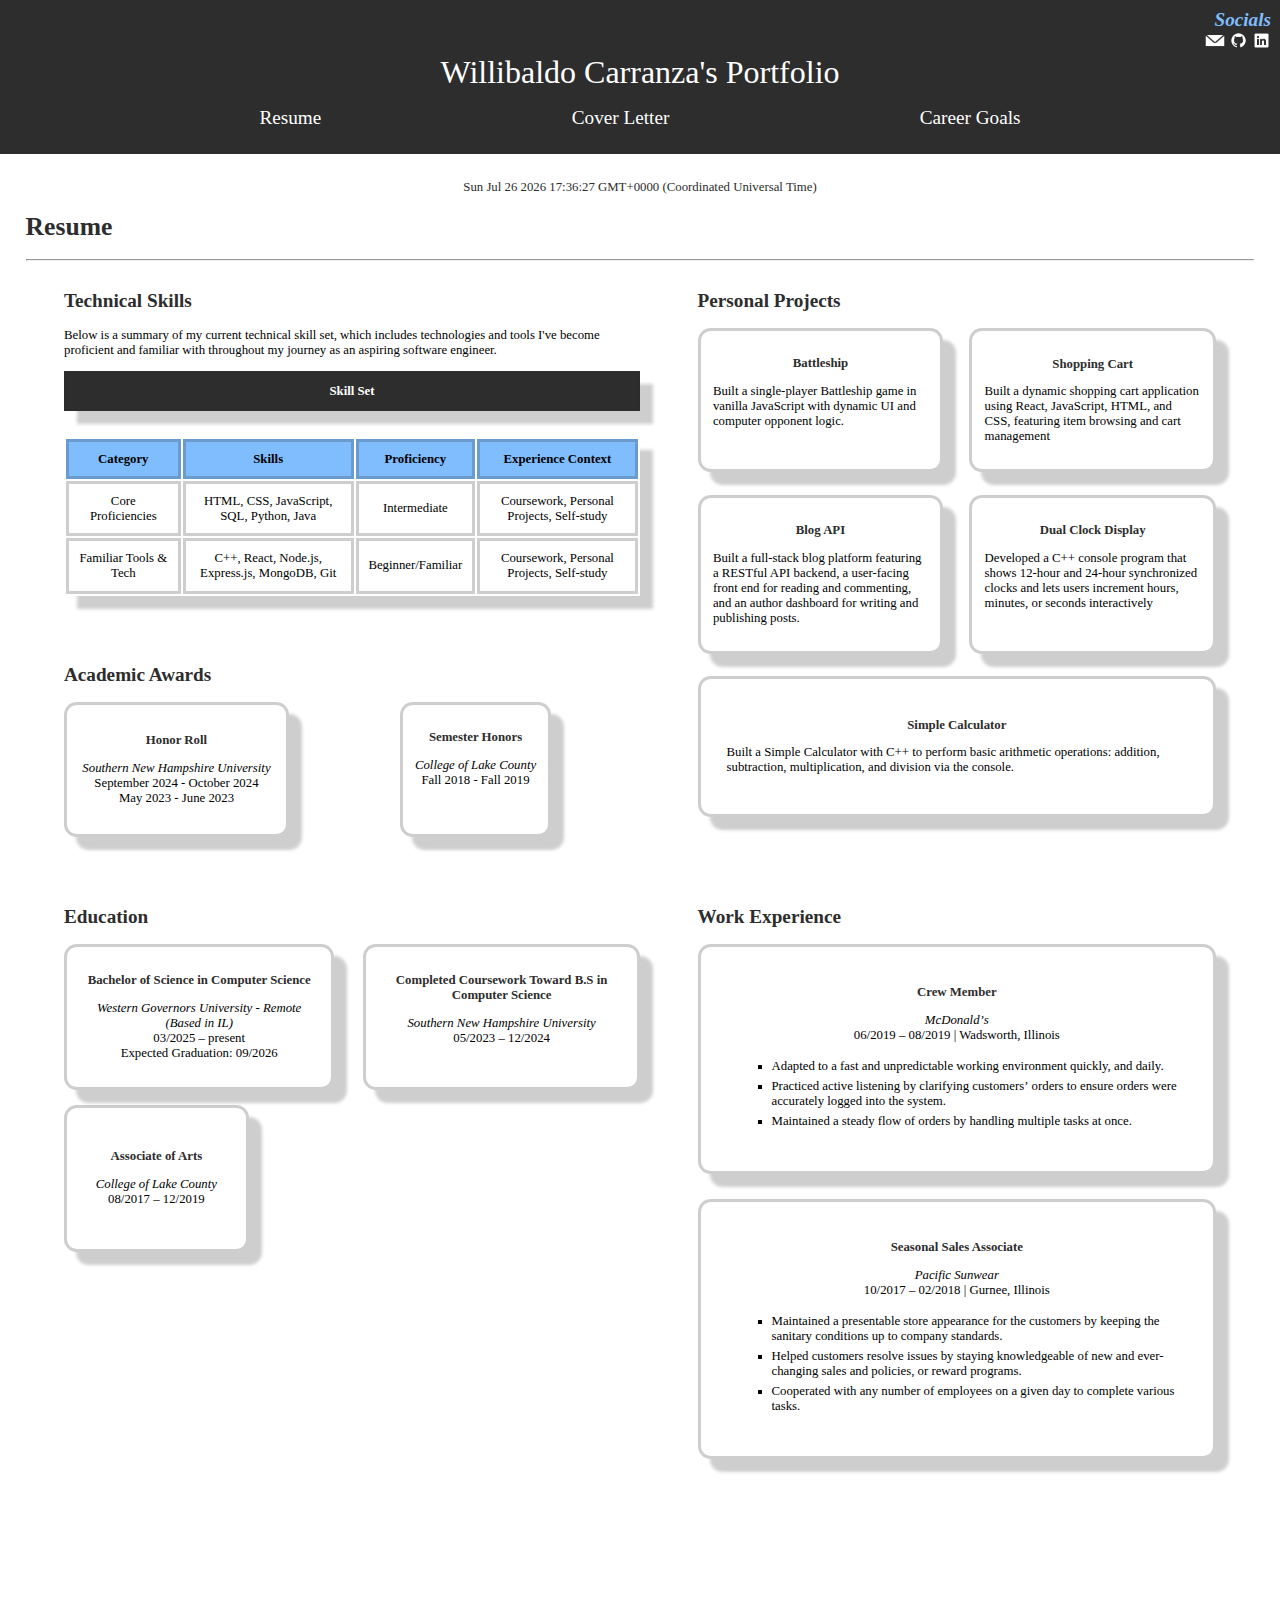
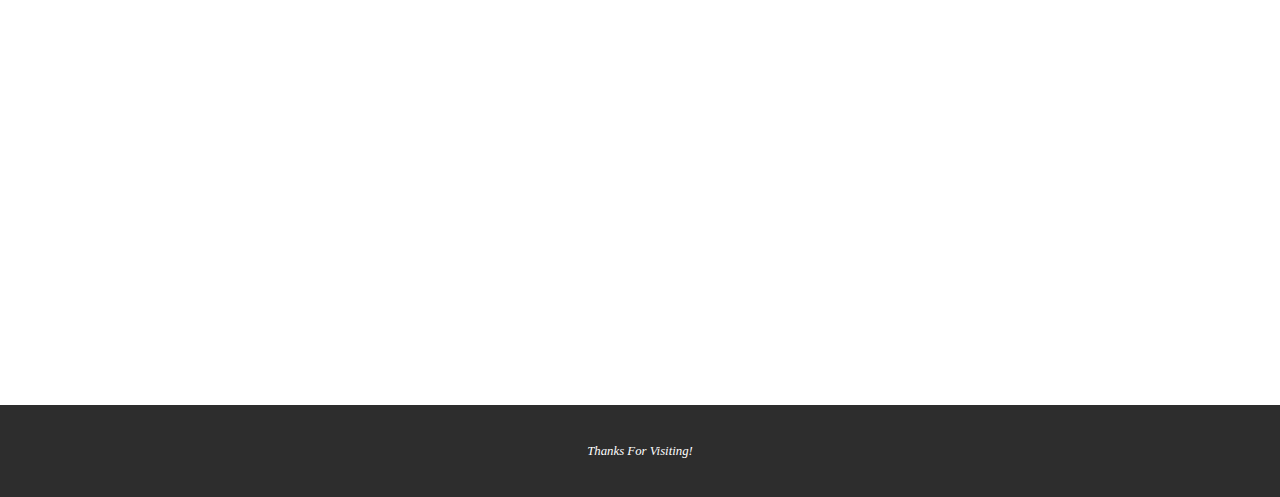
<file: index.html>
<!DOCTYPE html>
<html lang="en-US" dir="ltr">
    <head>
        <meta charset="utf-8">
        <meta name="viewport" content="width=device-width, initial-scale=1">
        <link href="css/styles.css" rel="stylesheet">
        <script src="index.js" defer></script>
        <title>Willibaldo Carranza Portfolio</title>
    </head>
    <body>
        <header>
            <div id="social-container">
                <h2><em>Socials</em></h2>
                <span>
                    <a href="mailto:willibaldo.carranza@gmail.com"><img src="images/white-email.png" alt="Email Envelope"></a>
                    <a href="https://github.com/Willibaldo-Carranza"><img src="images/white-github.png" alt="GitHub logo"></a>
                    <a href="https://www.linkedin.com/in/willibaldo-carranza-1b04971bb/"><img src="images/white-linkedin.png" alt="LinkedIn logo"></a>
                </span>
            </div>
            <div id="title-container">
                <a id="site-title" href="index.html">Willibaldo Carranza's Portfolio</a>
            </div>
            <nav id="main-nav">
                <ul>
                    <li><a href="index.html">Resume</a></li>
                    <li><a href="coverletter.html">Cover Letter</a></li>
                    <li><a href="goals.html">Career Goals</a></li>
                </ul>
            </nav>
        </header>
        <main class="index-main">
            <div id="date-container"></div>
            <h1>Resume</h1>
            <hr>
            <div class="resume-grid">
                <section id="technical-skills">
                    <div class="skill-container">
                        <h2>Technical Skills</h2>
                        <p>Below is a summary of my current technical skill set, which includes technologies and tools I've become proficient and familiar with throughout my journey as an aspiring software engineer.</p>
                    </div>
                    <table>
                        <caption>Skill Set</caption>
                        <thead>
                            <tr>
                                <th scope="col">Category</th>
                                <th scope="col">Skills</th>
                                <th scope="col">Proficiency</th>
                                <th scope="col">Experience Context</th>
                            </tr>
                        </thead>
                        <tbody>
                            <tr>
                                <td>Core Proficiencies</td>
                                <td>HTML, CSS, JavaScript, SQL, Python, Java</td>
                                <td>Intermediate</td>
                                <td>Coursework, Personal Projects, Self-study</td>
                            </tr>
                            <tr>
                                <td>Familiar Tools & Tech</td>
                                <td>C++, React, Node.js, Express.js, MongoDB, Git</td>
                                <td>Beginner/Familiar</td>
                                <td>Coursework, Personal Projects, Self-study</td>
                            </tr>
                        </tbody>
                    </table>
                </section>
                <hr>
                <section id="personal-projects" class="full-row">
                    <h2>Personal Projects</h2>
                    <div class="project-grid">
                        <article class="battleship">
                            <h3>Battleship</h3>
                            <p>Built a single-player Battleship game in vanilla JavaScript with dynamic UI and computer opponent logic.</p>
                        </article>
                        <article class="cart">
                            <h3>Shopping Cart</h3>
                            <p>Built a dynamic shopping cart application using React, JavaScript, HTML, and CSS, featuring item browsing and cart management</p>
                        </article>
                        <article class="blog">
                            <h3>Blog API</h3>
                            <p>Built a full-stack blog platform featuring a RESTful API backend, a user-facing front end for reading and commenting, and an author dashboard for writing and publishing posts.</p>
                        </article>
                        <article class="clock">
                            <h3>Dual Clock Display</h3>
                            <p>Developed a C++ console program that shows 12-hour and 24-hour synchronized clocks and lets users increment hours, minutes, or seconds interactively</p>
                        </article>
                        <article class="calculator full-row">
                            <h3>Simple Calculator</h3>
                            <p>Built a Simple Calculator with C++ to perform basic arithmetic operations: addition, subtraction, multiplication, and division via the console.</p>
                        </article>
                    </div>
                </section>
                <hr>
                <section id="education">
                    <h2>Education</h2>
                    <div class="education-grid">
                        <article>
                            <h3>Bachelor of Science in Computer Science</h3>
                            <p><em>Western Governors University - Remote (Based in IL)</em><br>
                            03/2025 – present<br>
                            Expected Graduation: 09/2026</p>
                        </article>
                        <article>
                            <h3>Completed Coursework Toward B.S in Computer Science</h3>
                            <p><em>Southern New Hampshire University</em><br>
                            05/2023 – 12/2024</p>
                        </article>
                        <article class="full-row">
                            <h3>Associate of Arts</h3>
                            <p><em>College of Lake County</em><br>
                            08/2017 – 12/2019</p>
                        </article>
                    </div>
                </section>
                <hr>
                <section id="academic-awards">
                    <h2>Academic Awards</h2>
                    <div class="academic-grid">
                        <article>
                            <h3>Honor Roll</h3>
                            <p><em>Southern New Hampshire University</em><br>
                            September 2024 - October 2024<br>
                            May 2023 - June 2023</p>
                        </article>
                        <article>
                            <h3>Semester Honors</h3>
                            <p><em>College of Lake County</em><br>
                            Fall 2018 - Fall 2019</p>
                        </article>
                    </div>
                </section>
                <hr>
                <section id="work-experience">
                    <h2>Work Experience</h2>
                    <div class="work-grid">
                        <article>
                            <h3>Crew Member</h3>
                            <p><em>McDonaldʼs</em><br>
                            06/2019 – 08/2019 | Wadsworth, Illinois</p>
                            <ul>
                                <li>Adapted to a fast and unpredictable working environment quickly, and daily.</li>
                                <li>Practiced active listening by clarifying customersʼ orders to ensure orders were accurately logged into the system.</li>
                                <li>Maintained a steady flow of orders by handling multiple tasks at once.</li>
                            </ul>
                        </article>
                        <article>
                            <h3>Seasonal Sales Associate</h3>
                            <p><em>Pacific Sunwear</em><br>
                            10/2017 – 02/2018 | Gurnee, Illinois</p>
                            <ul>
                                <li>Maintained a presentable store appearance for the customers by keeping the sanitary conditions up to company standards.</li>
                                <li>Helped customers resolve issues by staying knowledgeable of new and ever-changing sales and policies, or reward programs.</li>
                                <li>Cooperated with any number of employees on a given day to complete various tasks.</li>
                            </ul>
                        </article>
                    </div>
                </section>
            </div>
        </main>
        <footer>
            <p><em>Thanks For Visiting!</em></p>
        </footer>
    </body>
</html>
</file>
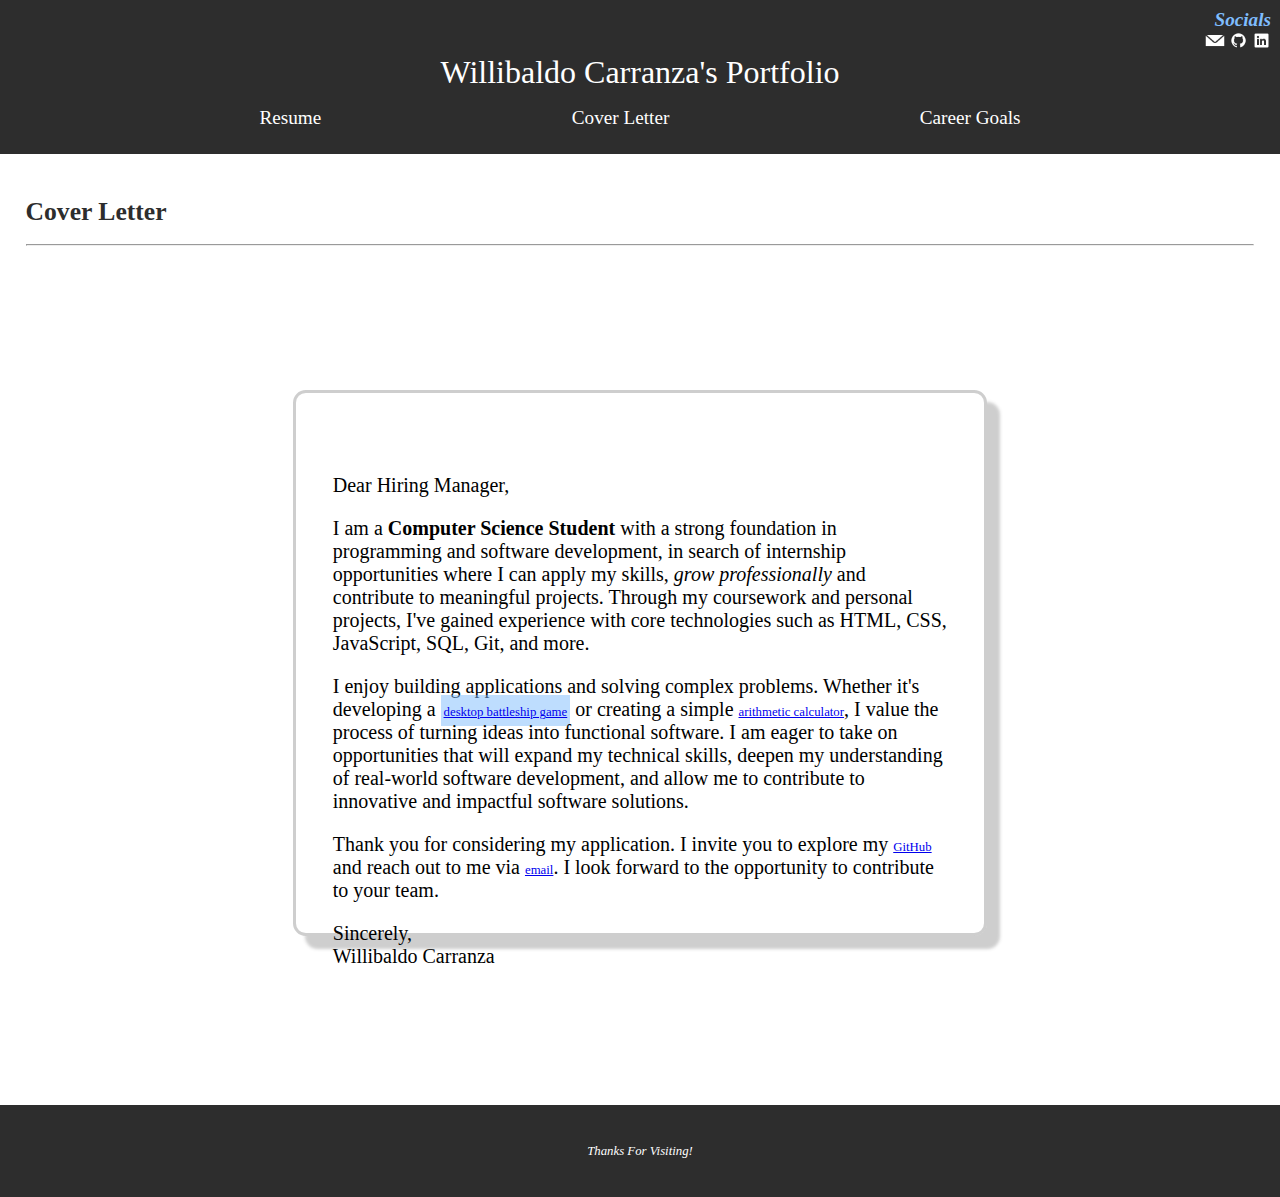
<file: coverletter.html>
<!DOCTYPE html>
<html lang="en-US" dir="ltr" class="cv-html">
    <head>
        <meta charset="utf-8">
        <meta name="viewport" content="width=device-width, initial-scale=1">
        <link href="css/styles.css" rel="stylesheet">
        <title>Carranza Portfolio</title>
    </head>
    <body>
        <header>
            <div id="social-container">
                <h2><em>Socials</em></h2>
                <span>
                    <a href="mailto:willibaldo.carranza@gmail.com"><img src="images/white-email.png" alt="Email Envelope"></a>
                    <a href="https://github.com/magik-dev"><img src="images/white-github.png" alt="GitHub logo"></a>
                    <a href="https://www.linkedin.com/in/willibaldo-carranza-1b04971bb/"><img src="images/white-linkedin.png" alt="LinkedIn logo"></a>
                </span>
            </div>
            <div id="title-container">
                <a id="site-title" href="index.html">Willibaldo Carranza's Portfolio</a>
            </div>
            <nav id="main-nav">
                <ul>
                    <li><a href="index.html">Resume</a></li>
                    <li><a href="coverletter.html">Cover Letter</a></li>
                    <li><a href="goals.html">Career Goals</a></li>
                </ul>
            </nav>
        </header>
        <main>
            <h1>Cover Letter</h1>
            <hr>
            <section id="letter-container">
                <article>
                    <p>Dear Hiring Manager,</p>
                    <p>I am a <strong>Computer Science Student</strong> with a strong foundation in programming and software development, in search of internship opportunities where I can apply my skills, <em>grow professionally</em> and contribute to meaningful projects. Through my coursework and personal projects, I've gained experience with core technologies such as <span>HTML, CSS, JavaScript, SQL, Git</span>, and more.</p>
                    <p>I enjoy building applications and solving complex problems. Whether it's developing a <mark><a href="https://magik-dev.github.io/battleship/">desktop battleship game</a></mark> or creating a simple <a href="https://github.com/magik-dev/SimpleCalculator">arithmetic calculator</a>, I value the process of turning ideas into functional software. I am eager to take on opportunities that will expand my technical skills, deepen my understanding of real-world software development, and allow me to contribute to innovative and impactful software solutions.</p>
                    <p>Thank you for considering my application. I invite you to explore my <a href="https://github.com/magik-dev">GitHub</a> and reach out to me via <a href="mailto:willibaldo.carranza@gmail.com">email</a>. I look forward to the opportunity to contribute to your team.</p>
                    <p>
                        Sincerely,<br>
                        Willibaldo Carranza
                    </p>
                </article>
            </section>
        </main>
        <footer>
            <p><em>Thanks For Visiting!</em></p>
        </footer>
    </body>
</html>
</file>
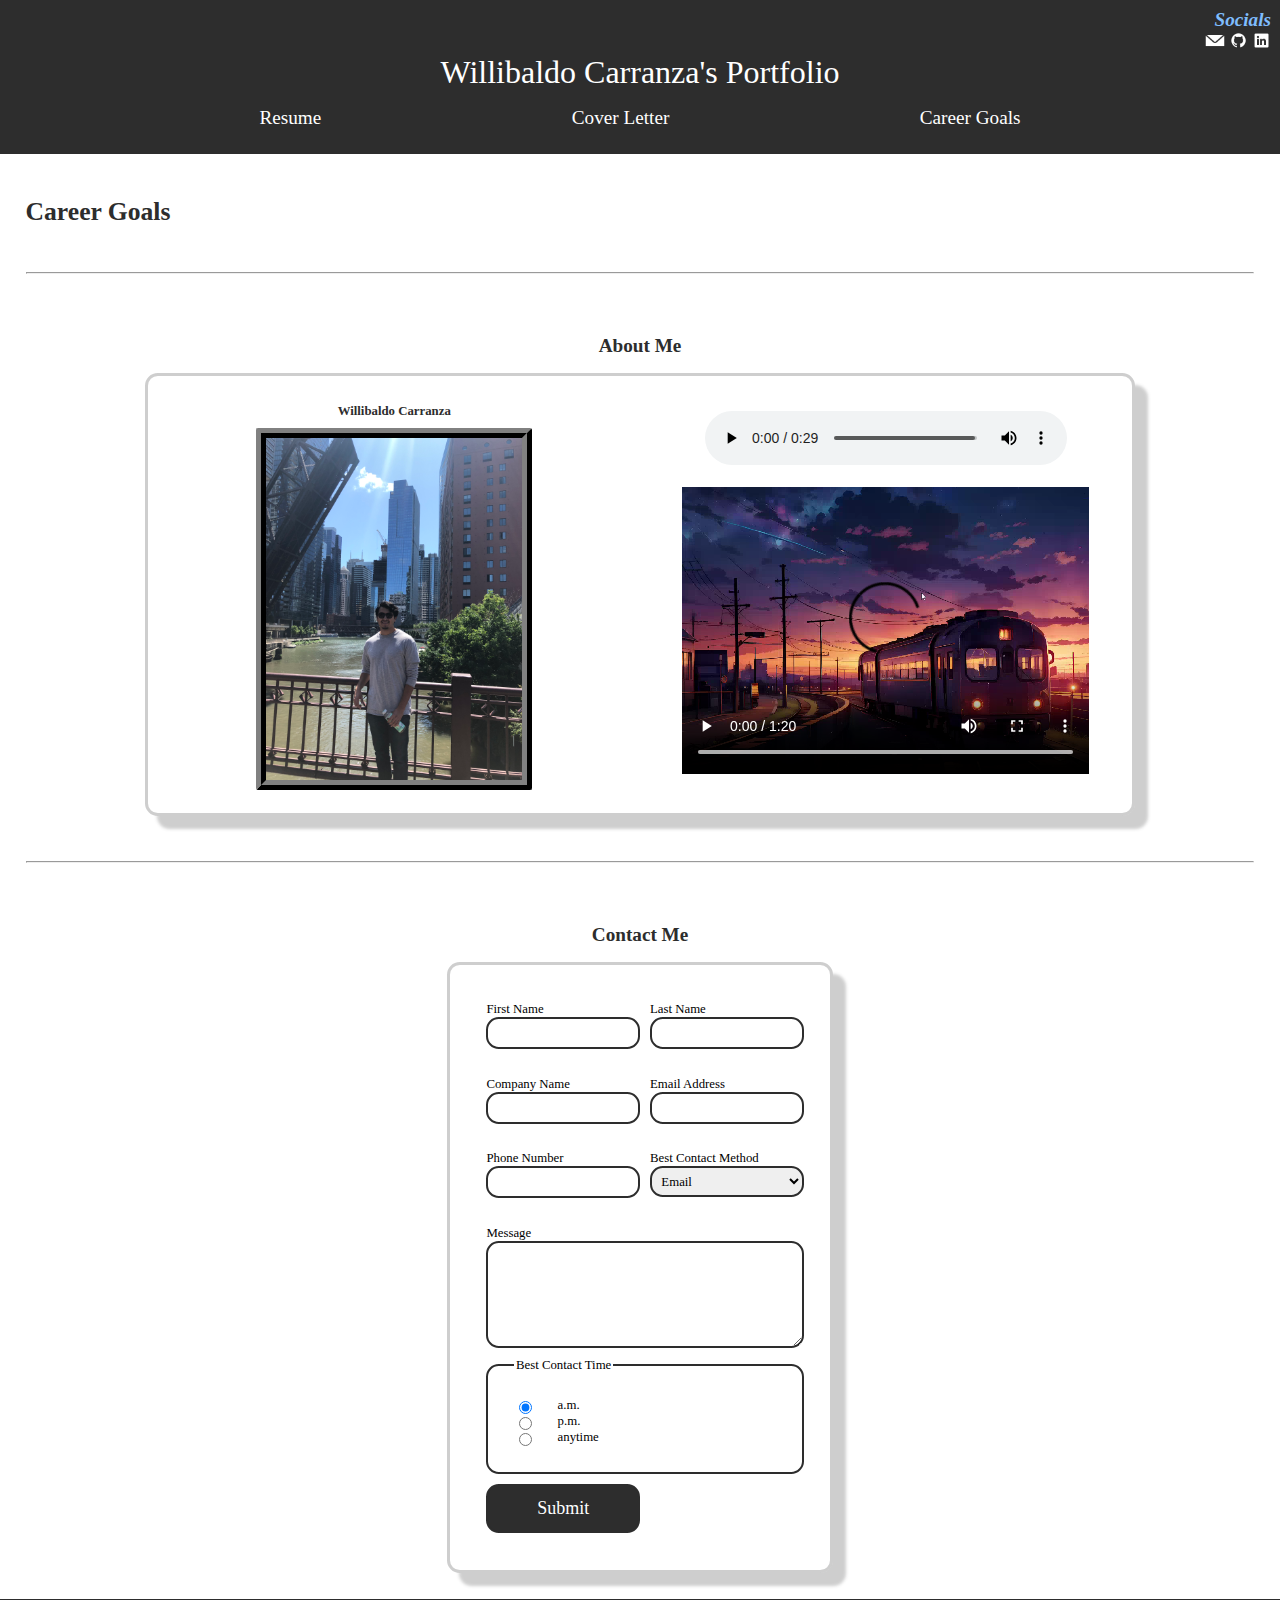
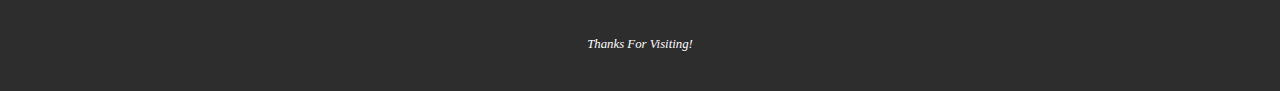
<file: goals.html>
<!DOCTYPE html>
<html lang="en-US" dir="ltr" class="goals-html">
    <head>
        <meta charset="utf-8">
        <meta name="viewport" content="width=device-width, initial-scale=1">
        <link href="css/styles.css" rel="stylesheet">
        <title>Carranza Portfolio</title>
    </head>
    <body>
        <header>
            <div id="social-container">
                <h2><em>Socials</em></h2>
                <span>
                    <a href="mailto:willibaldo.carranza@gmail.com"><img src="images/white-email.png" alt="Email Envelope"></a>
                    <a href="https://github.com/magik-dev"><img src="images/white-github.png" alt="GitHub logo"></a>
                    <a href="https://www.linkedin.com/in/willibaldo-carranza-1b04971bb/"><img src="images/white-linkedin.png" alt="LinkedIn logo"></a>
                </span>
            </div>
            <div id="title-container">
                <a id="site-title" href="index.html">Willibaldo Carranza's Portfolio</a>
            </div>
            <nav id="main-nav">
                <ul>
                    <li><a href="index.html">Resume</a></li>
                    <li><a href="coverletter.html">Cover Letter</a></li>
                    <li><a href="goals.html">Career Goals</a></li>
                </ul>
            </nav>
        </header>
        <main>
            <h1>Career Goals</h1>
            <hr>
            <section id="about">
                <h2>About Me</h2>
                <article id="profile-container">
                    <div class="profile-flex-left">
                        <h3 class="my-name">Willibaldo Carranza</h3>
                        <img class="my-picture" src="images/me.jpg" alt="Photo of Willibaldo Carranza">
                    </div>
                    <div class="profile-flex-right">
                        <audio class="desktop" controls>
                            <source src="media/my_audio.mp3">
                            Your browser does not support the audio tag.
                        </audio>
                        <video class="desktop" controls>
                            <source src="media/sr-1.mp4">
                            Your browser does not support the video tag.
                        </video>
                    </div>
                </article>
            </section>
            <hr>
            <section id="contact">
                <h2>Contact Me</h2>
                <article class="desktop-contact-container">
                    <form action="https://wp.zybooks.com/form-viewer.php" method="post">
                        <div>
                            <label for="firstName">First Name</label>
                            <input type="text" id="firstName" name="firstName" required>
                        </div>
                        <div>
                            <label for="lastName">Last Name</label>
                            <input type="text" id="lastName" name="lastName" required>
                        </div>
                        <div>
                            <label for="companyName">Company Name</label>
                            <input type="text" id="companyName" name="companyName" required>
                        </div>
                        <div>
                            <label for="email">Email Address</label>
                            <input type="email" id="email" name="email" required>
                        </div>
                        <div>
                            <label for="phoneNumber">Phone Number</label>
                            <input type="tel" id="phoneNumber" name="phoneNumber" required>
                        </div>
                        <div class="method-container">
                            <label for="contactMethod">Best Contact Method</label>
                            <select id="contactMethod" name="contactMethod">
                                <option value="email" selected>Email</option>
                                <option value="phone">Phone</option>
                                <option value="text">Text</option>
                            </select>
                        </div>
                        <div class="message-container">
                            <label for="message">Message</label>
                            <textarea id="message" name="message" rows="4" cols="50"></textarea>
                        </div>
                        <fieldset>
                            <legend>Best Contact Time</legend>
                            <div>
                                <input type="radio" id="am" name="contactTime" value="am" checked>
                                <label for="am">a.m.</label>
                            </div>
                            <div>
                                <input type="radio" id="pm" name="contactTime" value="pm">
                                <label for="pm">p.m.</label>
                            </div>
                            <div>
                                <input type="radio" id="anytime" name="contactTime" value="anytime">
                                <label for="anytime">anytime</label>
                            </div>
                        </fieldset>
                        <div>
                            <input type="submit">
                        </div>
                    </form>
                </article>
            </section>
        </main>
        <footer>
            <p><em>Thanks For Visiting!</em></p>
        </footer>
    </body>
</html>
</file>
<file: css/styles.css>
* {
    font-family: Cambria, Cochin, Georgia, Times, 'Times New Roman', serif;
}
#sub-nav {
    display: none;
}
body {
    margin: 0;
}
header, footer {
    background-color: #2D2D2D;
}
header a {
    color: #FFFFFF;
    text-decoration: none;
}
#title-container {
    text-align: center;
}
#site-title {
    font-size: 8vw;
}
#main-nav {
    display: block;
}
#main-nav ul {
    display: flex;
    align-content: center;
    justify-content: space-evenly;
    padding: 0;
}
#main-nav ul li{
    list-style: none;
    float: right;
    font-size: 5vw;
}
#social-container {
    justify-items: end;
}
#social-container h2 {
    margin: 0;
    font-size: 5vw;
}
#social-container h2 em {
    color: #7FBDFE;
}
#social-container span {
    display: block;
}
#social-container img {
    width: 5vw;
}
header, main, footer {
    padding: 2vw;
}
#date-container {
    color: #2D2D2D;
    font-size: 3.5vw;
    text-align: center;
}
article {
    border: 0.25vw solid #2d2d2d3b;
    border-radius: 1vw;
    padding: 3vw;
    margin: 3vw 0;
    box-shadow: 1vw 1vw 0.25vw #2d2d2d3b;
}
hr {
    margin: 5vw 0;
    background-color: #7FBDFE;
}
footer {
    text-align: center;
    font-size: 5vw;
}
footer em {
    color: #FFFFFF;
}
a:hover {
    color: #7FBDFE;
}
p {
    font-size: 4.5vw;
    color: black;
}
caption {
    font-weight: bold;
    font-size: 5vw;
    margin-bottom: 2vw;
}
td, th, caption {
    padding: 0.75vw;
    text-align: center;
    border: 0.25vw solid #2d2d2d3b;
    font-size: small;
}
thead {
    background-color: #7FBDFE;
}
table, caption {
    box-shadow: 1vw 1vw 0.25vw #2d2d2d3b;
}
caption {
    background-color: #2D2D2D;
    color: #FFFFFF;
}
h1, h2, h3 {
    color: #2D2D2D;
}
mark {
    background-color: #7fbcfe81;
    padding: 0.5vw;
}
#profile-container {
    display: flex;
    flex-direction: column;
    justify-content: center;
    align-items: center;
}
#profile-container *{
    margin: 3vw 0;;
}
.my-picture {
    width: 80vw;
    border-radius: 1vw;
    border: 3vw ridge #2D2D2D;
}
div, fieldset {
    margin: 3vw 0;
}
form {
    font-size: 4.5vw;
}
form div {
    display: flex;
    flex-direction: column;
}
input, select, textarea, fieldset, select, option {
    font-size: 4vw;
    padding: 2vw;
    border: 0.25vw solid #2D2D2D;
    border-radius: 1vw;
}
select {
    max-width: fit-content;
}
textarea {
    resize: vertical;
    min-height: 10vh;
    max-height: 50vh;
}
legend {
    font-size: 4.5vw;
}
fieldset div {
    flex-direction: row;
}
input[type=radio] {
    margin-right: 2vw;
}
input[type=submit] {
    width: 30vw;
    background-color: #2D2D2D;
    color: #FFFFFF;
    cursor: pointer;
}
audio {
    width: 80%;
}
video {
    width: 100%;
}
/* tablet */
@media (min-width: 768px) and (max-width: 1023px) {
    h1 {
        font-size: 5.5vw;
    }
    h2 {
        font-size: 5vw;
    }
    h3 {
        font-size: 4.5vw;
    }
    p, li {
        font-size: 4vw;
    }
    caption {
        font-size: 4.5vw;
    }
    th, td {
        font-size: 3.5vw;
    }
    option {
        font-size: 2vw;
    }
}
/* desktop */
@media (min-width: 1024px) {
    div, article, hr {
        margin: 0;
    }
    input, label, #date-container, #site-title, #social-container h2, li, p, select, legend, option, h1, h2, h3, a, th, td, caption, #main-nav ul li {
        font-size: 1vw;
    }
    #social-container span img {
        width: 1.5vw;
    }
    .my-picture {
        width: 20vw;
    }
    article {
        padding: 5%;
        width: fit-content;
    }
    .full-row {
        grid-column: span 2;
    }
    #technical-skills {
        grid-area: technical-skills;
    }
    #personal-projects {
        grid-area: personal-projects;
    }
    .project-grid, .education-grid, .academic-grid {
        display: grid;
        grid-template-columns: auto auto;
        grid-template-rows: auto;
        gap: 5%;
        text-align: center;
    }
    .project-grid {
        text-align: left;
    }
    .project-grid h3, .work-grid h3, .work-grid p {
        text-align: center;
    }
    .work-grid li {
        list-style: square;
        margin: 5px;
    }
    .work-grid {
        display: grid;
        grid-template-columns: auto;
        grid-template-rows: auto;
        gap: 5%;
    }
    .index-main {
        height: 200vh;
    }
    #education {
        grid-area: education;
    }
    #academic-awards {
        grid-area: academic-awards;
    }
    #work-experience {
        grid-area: work-experience;
    }
    .resume-grid {
        box-sizing: border-box;
        padding: 1.5vh 3vw;
        display: grid;
        gap: 5%;
        grid-template-columns: 50% auto;
        grid-template-rows: auto;
        grid-template-areas: 
        "technical-skills personal-projects"
        "academic-awards personal-projects"
        "education work-experience";
    }
    .resume-grid hr {
        display: none;
    }
    #site-title {
        font-size: 2.5vw;
    }
    #social-container h2 {
        font-size: 1.5vw;
    }
    #main-nav ul li a {
        font-size: 1.5vw;
    }
    h1 {
        font-size: 2vw;
    }
    h2 {
        font-size: 1.5vw;
    }
    h3 {
        font-size: 1vw;
    }
    header {
        padding: 1vh;
    }
    #letter-container {
        flex: 1;
        align-content: center;
        justify-items: center;
    }
    #letter-container article {
        padding: 5% 3%;
        height: 50%;
        width: 50%;
    }
    #letter-container article p {
        font-size: 125%;
    }
    .cv-html main {
        height: 100vh;
        display: flex;
        flex-direction: column;
    }
    mark {
        padding: 3px 3px 6px 3px;
    }
    #profile-container {
        display: flex;
        flex-direction: row;
        width: 80%;
        height: 10%;
        padding: 0;
    }
    #profile-container * {
        margin: 0;
        flex: 1;
        text-align: center;
    }
    .my-picture {
        width: 20vw;
        border-width: 10px;
        border-radius: 2px;
    }
    #contact {
        display: flex;
        flex-direction: column;
        align-items: center;
    }
    #contact article {
        width: 25%;
    }
    form {
        height: 30%;
        display: grid;
        grid-template-columns: 50% 50%;
        grid-template-areas: 
        ""
        ""
        ""
        ""
        ""
        "";
        gap: 10px;
    }
    form input {
        padding: 8%;
        height: 5%;
        font-size: 2vh;
        border-width: 2px;
    }
    #about {
        display: flex;
        flex-direction: column;
        align-items: center;
    }
    .my-name {
        text-align: center;
    }
    video {
        width: 90%;
    }
    .profile-flex-right, .profile-flex-left {
        box-sizing: content-box;
        padding: 2%;
    }
    .profile-flex-right *, .profile-flex-left *:not(img) {
        box-sizing: content-box;
        padding: 2%;
    }
    .goals-html hr {
        margin: 5vh 0;
    }
    .desktop-contact-container {
        padding: 3%;
    }
    textarea {
        height: 2px;
        font-size: 2vh;
        padding: 2%;
        border-width: 2px;
    }
    .message-container {
        grid-column: span 2;
    }
    fieldset {
        margin: 0;
        grid-column: span 2;
        border-width: 2px;
    }
    input[type=submit] {
        height: fit-content;
        width: 100%;
        align-self: center;
        grid-column: span 2;
    }
    .method-container {
        display: flex;
        flex-direction: column;
    }
    select {
        padding: 3.5%;
        max-width: none;
        border-width: 2px;
    }
}
</file>
